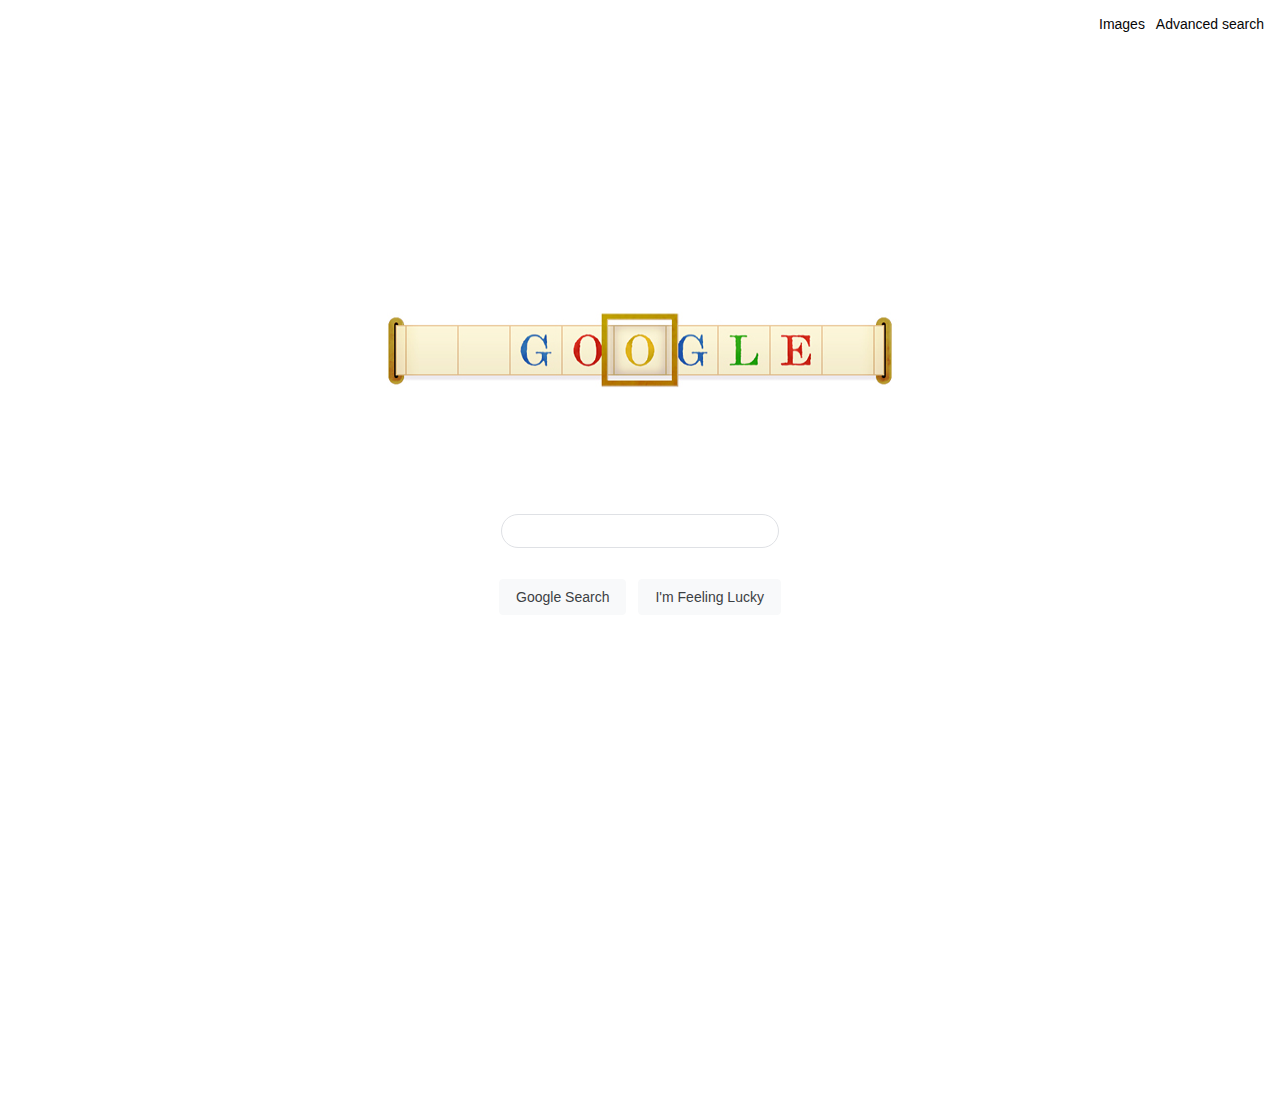
<file: index.html>
<!-- CS50W Project 0 by Alan Vitums started 2023-1-8                      -->
<!-- This html file is for search the assingment :                        -->
<!-- https://cs50.harvard.edu/web/2020/projects/0/search/                 -->

<!DOCTYPE html>
<html lang="en">
  <head>
    <title>Search</title>
      <link rel="stylesheet" href="styles.css">    
    </head>     
    
  <body>
    <header>
      <div class="header_links">
        <a href="image_search.html">Images &nbsp </a> 
        <a href="advanced_search.html">Advanced search</a>
      </div>
    </header>
    <div class="google_logo">
      <p><img src="turing-doodle-static.jpg" alt="Google Logo with Allen Turing Doodle" width="522" height="92" class="center_align"></p>
    </div>

    <div class="input_form">
      <form action="https://www.google.com/search">   
        <input class = "search_input"  type="text" name="q">  
          <div class="center_align">
            <input class="submit_button" type="submit" value="Google Search"> 
            <input class="submit_button" name="btnI" type="submit"  value="I'm Feeling Lucky">   
          </div>
      </form>    
    </div>
  </body>
</html>
</file>
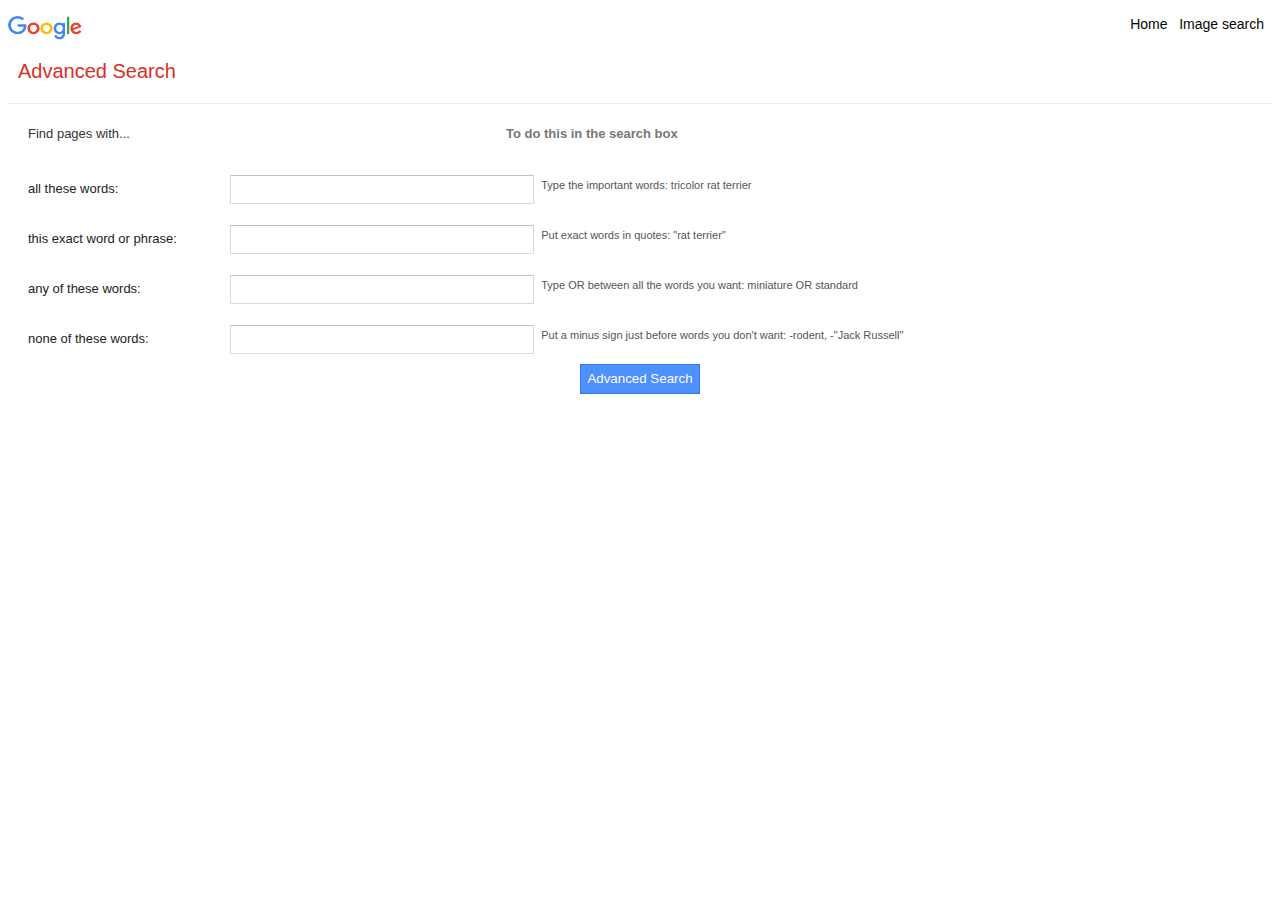
<file: advanced_search.html>
<!--CS50W Project 0 by Alan Vitums started 2023-1-8                         -->
<!--This html file is for advanced search per the assingment:               -->
<!-- https://cs50.harvard.edu/web/2020/projects/0/search/                   -->


<!DOCTYPE html>
<html lang="en">
  <head>
      <title>Advanced Search</title>
      <link rel="stylesheet" href="styles.css">    
  </head>     
    
  <body>
    <header>
      <div>
        <p><img src="Google_Images__logo.png" alt="Google Logo" width="74" height="24" ></p>
        <label class="adv_search" style="margin-left:10px">Advanced Search</lable>
      </div>
      <div class="header_links">
        <a href="index.html">Home &nbsp </a> 
        <a href="image_search.html">Image search</a>
      </div>
      <div class="line_format"> </div>
    </header>
       
    <!--  ----------------------Find pages with -------------- -->
    
    <div class = "rows_format">
      <div>
        <p class="find_page">Find pages with...</p>
      </div>  
      <div>
        <p class="column_1"></p>
      </div>  
      <div>
        <p class="to_do">To do this in the search box</p>
      </div>  
    </div>
    
    <form action="https://www.google.com/search" method="get">     
        
      <!-- ----------------------all these words----------------------------------  -->
        <div class = "rows_format">
        
          <div class="column_0">
            <p>all these words:</p>                                   
          </div>
          
          <div class="column_1">
            <input class= "adv_input"  name="as_q">     
          </div>

          <div  class="column_2" >
              <p>Type the important words: tricolor rat terrier</p>
          </div>   
        </div>
      <!-- -------------------this exact word or phrase---------------------------  -->
        <div class = "rows_format">

          <div class="column_0">
              <p>this exact word or phrase:</p>
          </div>
          
          <div class="column_1">
            <input class= "adv_input"  name="as_epq" type="text">     
          </div>

          <div  class="column_2" >
              <p>Put exact words in quotes:  "rat terrier"</p>
          </div>   
        </div>  
      <!-- -------------------any of these words ----------------------------------  -->
        <div class = "rows_format">

          <div class="column_0">
              <p>any of these words:</p>
          </div>
          
          <div class="column_1">
            <input class= "adv_input"  name="as_oq" type="text">     
          </div>

          <div  class="column_2" >
            <p>Type OR between all the words you want: miniature OR standard</p>
          </div>   
        </div>  
      <!-- ------------------none of these words---------------------------------  -->
        <div class = "rows_format">

          <div class="column_0">
            <p>none of these words:</p>
          </div>
          
          <div class="column_1">
            <input class= "adv_input"  name="as_eq" type="text" >     
            <!-- <input type="hidden" name="as_eq" value autofocus="autofocus">  -->
          </div>

          <div  class="column_2" >
            <p>Put a minus sign just before words you don't want:  -rodent, -"Jack Russell"</p>
          </div>   
        </div>  
  <!-- -----------------------------submit button---------------------------------  -->
        <div class="center_align">
          <input class="adv_submit_button" type="submit" value="Advanced Search"> 
        </div>

      </form>           
  
    </body>
</html>
</file>
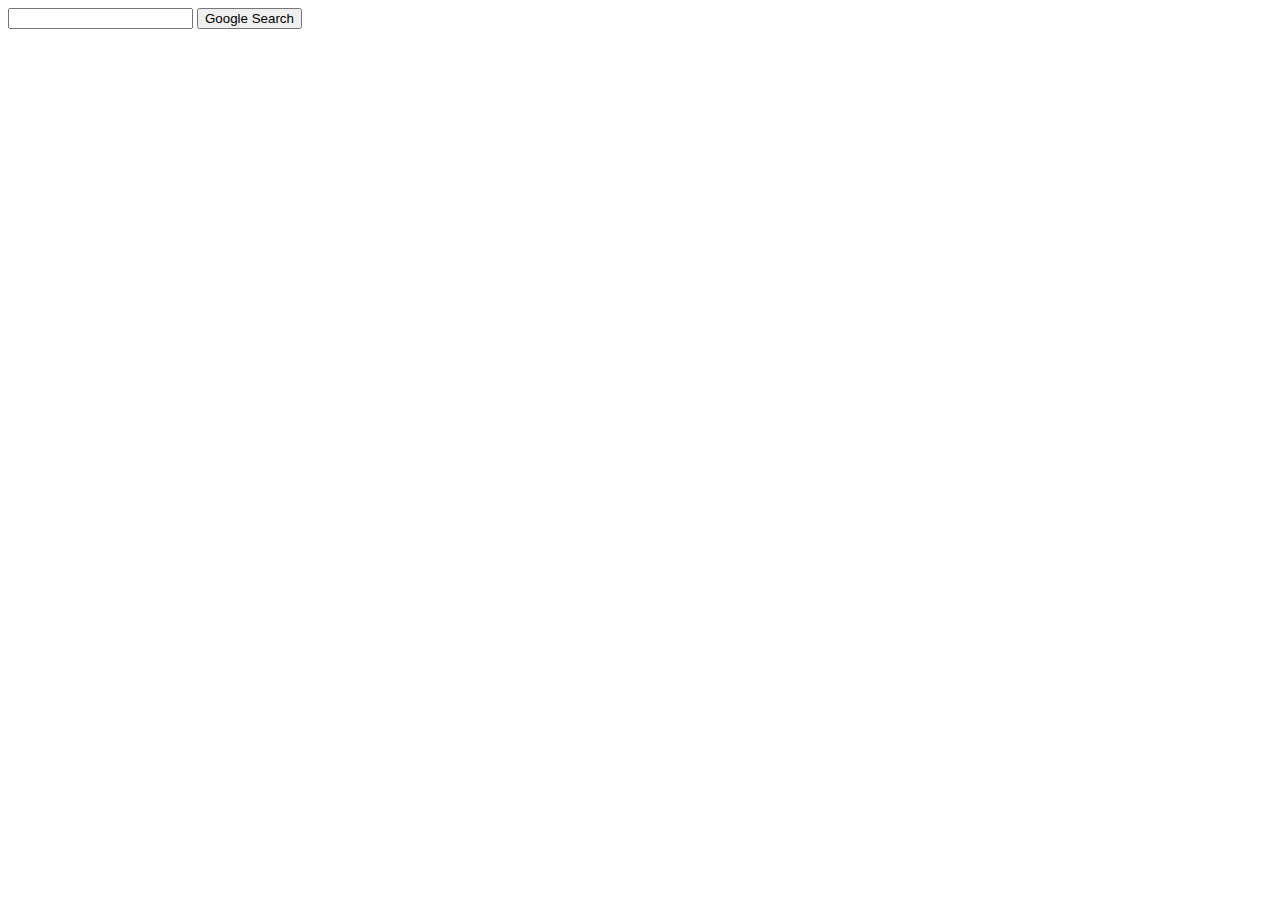
<file: image_advanced_search.html>
<!--CS50W Project 0 by Alan Vitums started 2023-1-8                         -->
<!--This html file is for advanced search per the assingment:               -->
<!-- https://cs50.harvard.edu/web/2020/projects/0/search/                   -->


<!DOCTYPE html>
<html lang="en">
    <head>
        <title>Search Images</title>
    </head>
    <body>
        <form action="https://www.google.com/imghp">
            <input type="text" name="q">
            <input type="submit" value="Google Search">
        </form>
    </body>
</html>
</file>
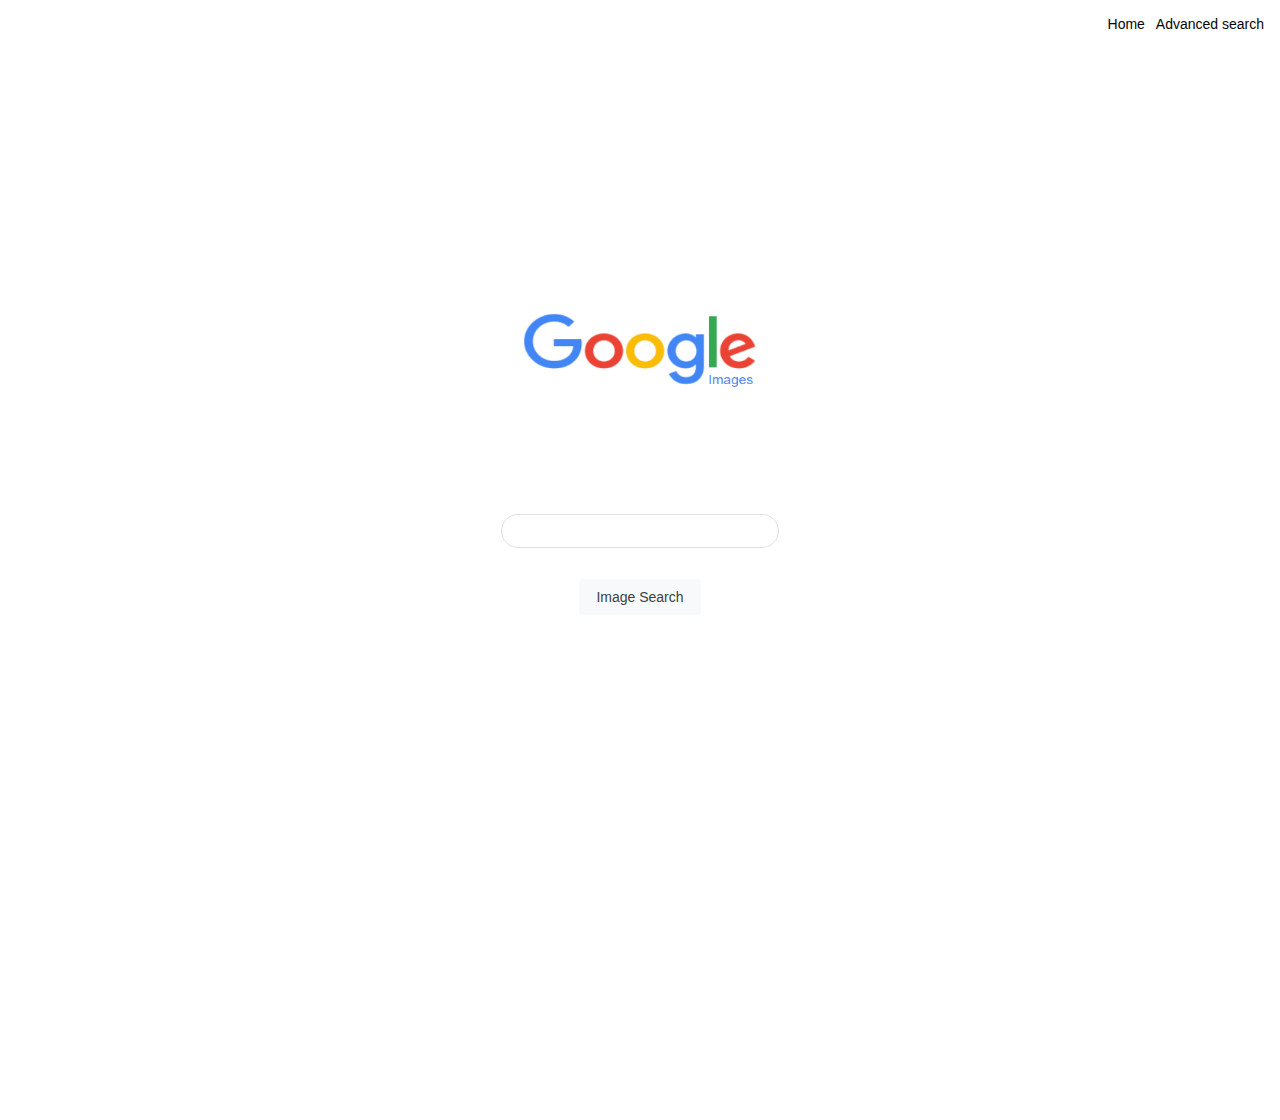
<file: image_search.html>
<!-- CS50W Project 0 by Alan Vitums started 2023-1-8                    -->
<!-- This html file is for image search per the assingment:             -->
<!-- https://cs50.harvard.edu/web/2020/projects/0/search/               -->

<!DOCTYPE html>
<html lang="en">
  <head>
    <title>Image Search</title>
      <link rel="stylesheet" href="styles.css">    
  </head>     
    
  <body>
    <header>
      <div class="header_links">
          <a href="index.html  ">Home  &nbsp</a> 
          <a href="advanced_search.html">Advanced search</a>
      </div>
    </header>
      <div class="google_logo">
        <p><img src="google_image.png" alt="Google Image Logo" width="272" height="92" class="center_align"></p>
      </div>
    <div class="input_form">
      <form action="https://www.google.com/search" method="get">
        <input type="hidden" name="tbm" value="isch">                  
        <input class = "search_input" type="text" id="search-query" name="q">
                
        <div class="center_align">
          <input class="submit_button" type="submit" value="Image Search"> 
        </div>  
      </form>
    </div>
  </body>
</html>
</file>
<file: styles.css>
/* CS50W Project 0 by Alan Vitums started 2023-1-8                    
 This css file is for the search assigment:             
 https://cs50.harvard.edu/web/2020/projects/0/search/     */

.google_logo{
  position: absolute;
  top: 32%; 
  left: 50%; 
  align-items: center;
  transform: translateY(-50%);
  transform: translateX(-50%); 
  /* background: rgb(255, 255, 255); */
  float:right;
}
 
.adv_search{ 
  font-family: Roboto,arial,sans-serif;
  color: #d93025;
  font-size: 20px;
} 
 
.line_format{
  margin-top: 20px;
  border-bottom: 1px solid #ebebeb;
  border-bottom-width: 1px;
  border-bottom-style: solid;
  border-bottom-color: rgb(235, 235, 235);
 }

.find_page{ 
  vertical-align: bottom;
  display: inline-block;
  font-family: Roboto,arial,sans-serif;
  font-size: 13px;
  color: #333;
  margin: 20px;
  min-width: 167px;
  width: 16%;
  color: #333;
  align-items: center;
 }

.to_do{  
  vertical-align: bottom;
  display: inline-block;
  font-family: Roboto,arial,sans-serif;
  min-width: 200px;
  width: 33%;
  font-size: 13px;
  font-weight: 700;
  color: #777;
  margin: 5px;
  align-items: center;
} 

.rows_format{
  display: flex;
  flex-wrap: nowrap;
  align-items: center;
  line-height: 20px;
}

.grid-container {
  display: grid;
  grid-template-columns: repeat(3, 1fr);
  grid-template-rows: auto;
  grid-gap: 10px;
}

.grid-item {
  /* background-color: #f2f2f2; */
  border: 1px solid #fff;
  padding: 20px;
}

 .column_0{
  display: inline-block;
  min-width: 167px;
  font-family: Roboto,arial,sans-serif;
  width: 16%;
  height: 42px;
  color: #222;
  font-size: 13px;
  line-height: 16px;
  vertical-align: middle;
  margin-left: 20px;
}

.column_1{
  display: inline-block;
  width: 286px;
  vertical-align: middle;
}

.adv_input{
  display: inline-block;
  width: 286px;
  font-family: Roboto,arial,sans-serif;
  border-radius: 1px;
  border: 1px solid #d9d9d9;
  border-top: 1px solid #c0c0c0;
  font-size: 13px;
  height: 25px;
  padding: 1px 8px;
}

.column_2{
  font-family: Roboto,arial,sans-serif;
  display: inline-block;
  width: 32%;
  min-width: 160px;
  margin: 0 0 8px 1%;
  color: #555;
  font-size: 11px;
  padding-left: 5px;
  vertical-align: middle;
  position: relative;
  margin-left: 20px;
}

.center_align{
  text-align: center;
  align-items: center;
}
 
.submit_button{
  background-color: #f8f9fa;
  border: 1px solid #f8f9fa;
  border-top-width: 1px;
  border-right-width: 1px;
  border-bottom-width: 1px;
  border-left-width: 1px;
  border-top-style: solid;
  border-right-style: solid;
  border-bottom-style: solid;
  border-left-style: solid;
  border-top-color: rgb(248, 249, 250);
  border-right-color: rgb(248, 249, 250);
  border-bottom-color: rgb(248, 249, 250);
  border-left-color: rgb(248, 249, 250);
  border-image-source: initial;
  border-image-slice: initial;
  border-image-width: initial;
  border-image-outset: initial;
  border-image-repeat: initial;
  border-radius: 4px;
  border-top-left-radius: 4px;
  border-top-right-radius: 4px;
  border-bottom-right-radius: 4px;
  border-bottom-left-radius: 4px;
  color: #3c4043;
  font-family: Roboto,arial,sans-serif;
  font-size: 14px;
  margin: 11px 4px;
  margin-top: 11px;
  margin-right: 4px;
  margin-bottom: 11px;
  margin-left: 4px;
  padding: 0 16px;
  padding-top: 0px;
  padding-right: 16px;
  padding-bottom: 0px;
  padding-left: 16px;
  line-height: 27px;
  height: 36px;
  min-width: 54px;
  text-align: center;
  cursor: pointer;
  user-select: none;
}

 .adv_submit_button{
  line-height:100%;
  height:30px;
  min-width:120px;
  user-select: none;
  line-height: 100%;
  height: 30px;
  box-shadow: none;
  background-color: #4d90fe;
  background-image: -webkit-linear-gradient(top,#4d90fe); 
  min-width: 120px;
  border: 1px solid #3079ed;
  color: #fff;
} 

.search_input:focus {
  
  border: solid 1px gray;
  background-color: initial;
}

.search_input:active{
  border: solid 1px gray;
  background-color: initial;
}


.search_input:hover{
  border: solid 1px gray;
  background-color: initial;
}

.search_input{ 
  background: #fff;
  background-image: initial;
  background-position-x: initial;
  background-position-y: initial;
  background-size: initial;

  background-attachment: initial;
  background-origin: initial;
  background-clip: initial;
  background-color: rgb(255, 255, 255);
  font-family: Roboto,arial,sans-serif;
  padding: 10px;
  box-sizing: border-box;
  height: 34px;
  font-size: 16px;
  flex: 100%;
  margin: 20px;
  display: flex;
  z-index: 20;
  height: 34px;
  /* background: #fff; */
  border: 1px solid #dfe1e5;
  border-radius: 24px;
  width: 278px;
}

/* body{
  background: rgb(255, 255, 255);
} */

.input_form{
  margin: 20px;
  display: flex;
  justify-content: center;
  align-items: center;
  height: 120vh; 
}

.header_links {
  padding: 16px;
  position: absolute;
  top: 0;
  right: 0;
  text-align: right;
  font-family: Roboto,arial,sans-serif;
  color: #060606;;
  font-size: 14px;
}

a:link {
  color: #060606;
  text-decoration: none;
}

a:visited {
  color: #060606;
}
</file>
